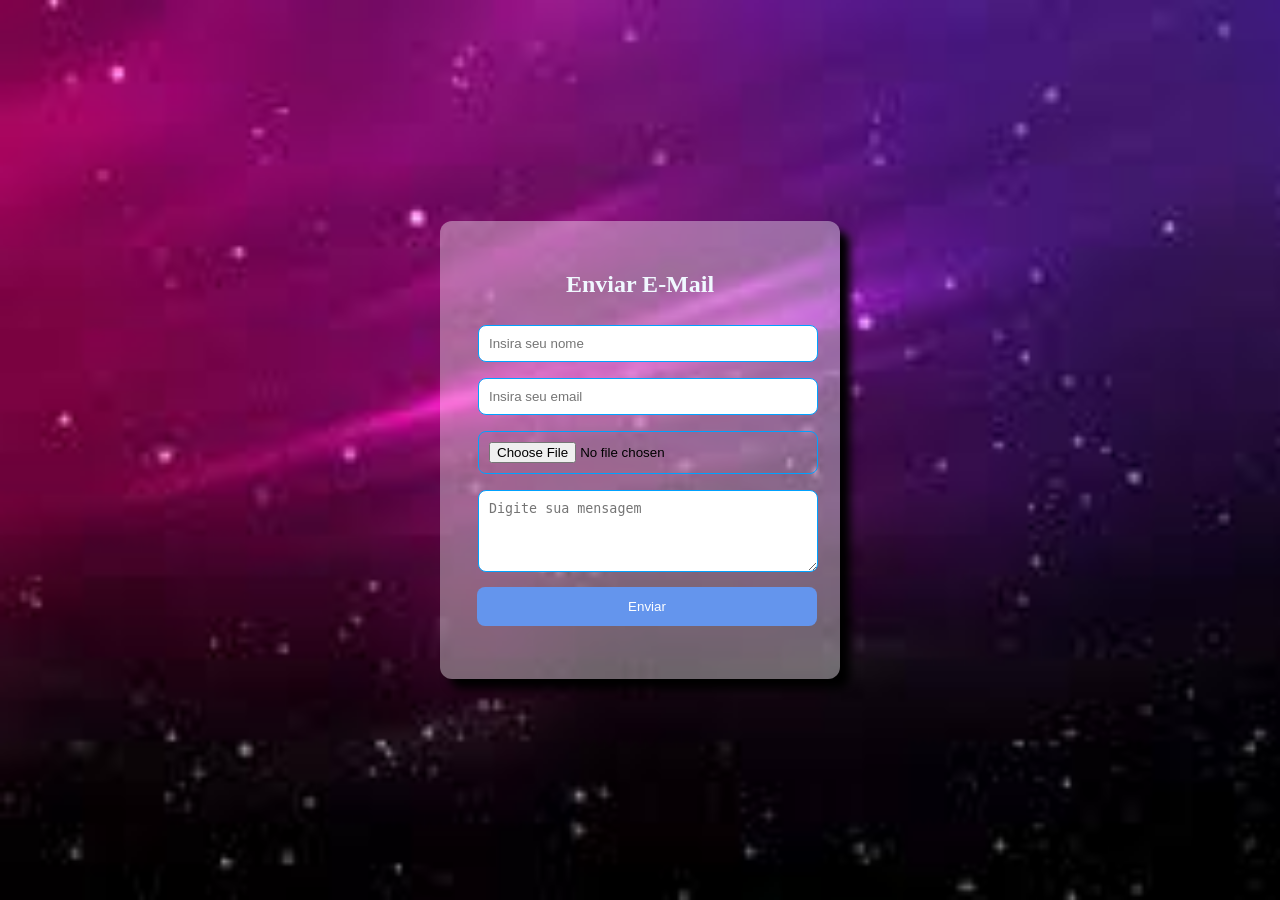
<file: João Vic/formulario/index.html>
<html :lang="pt-br">
<head>
    <title> Formulário de Contato </title>
    <link rel="stylesheet" href="estilo.css">
</head>
<body>
   
    <div class="painel">
        <h2>Enviar E-Mail</h2>
        <form action="mailto:gustavo180g@gmail.com" method="post" enctype="text/plain">

            <input type="c" name="nome" placeholder="Insira seu nome">
            <input type="email" name="email" placeholder="Insira seu email">
            <input type="file" name="Arquivo">
            <textarea name="mensagem" rows="4" placeholder="Digite sua mensagem"></textarea>
            <button type="submit"> Enviar </button> 
        
        </form>
    </div>

</body>
</html>
</file>
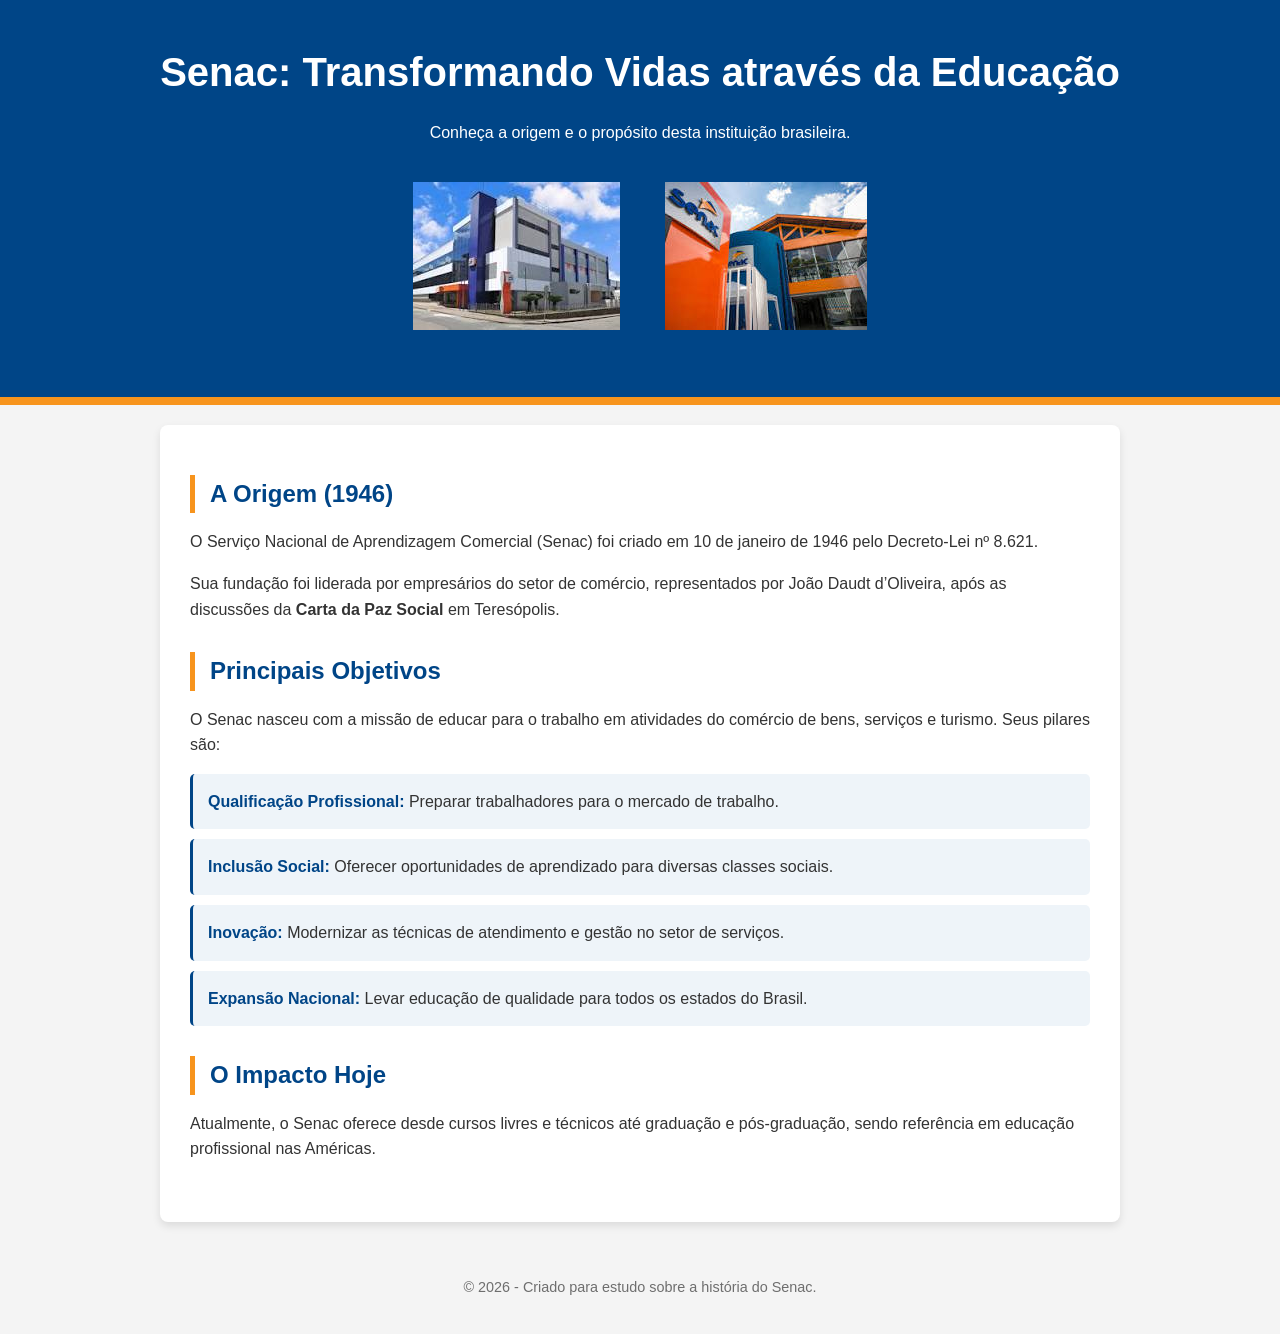
<file: João Vic/curriculo.v2/sobre.html>
<html lang="pt-br">
<head>
    <meta charset="UTF-8">
    <title>História e Criação do Senac</title>
    <link rel="stylesheet" href="sobre.css">
</head>
<body>

    <header>
        <h1>Senac: Transformando Vidas através da Educação</h1>
        <p>Conheça a origem e o propósito desta instituição brasileira.</p>
        <img src="download.jpg" alt="">
        <img src="download (1).jpg" alt="">
    </header>

    <main>
        <section>
            <h2>A Origem (1946)</h2>
            <p>O Serviço Nacional de Aprendizagem Comercial (Senac) foi criado em 10 de janeiro de 1946 pelo Decreto-Lei nº 8.621.</p>
            <p>Sua fundação foi liderada por empresários do setor de comércio, representados por João Daudt d’Oliveira, após as discussões da <strong>Carta da Paz Social</strong> em Teresópolis.</p>
        </section>

        <section>
            <h2>Principais Objetivos</h2>
            <p>O Senac nasceu com a missão de educar para o trabalho em atividades do comércio de bens, serviços e turismo. Seus pilares são:</p>
            <ul>
                <li><strong>Qualificação Profissional:</strong> Preparar trabalhadores para o mercado de trabalho.</li>
                <li><strong>Inclusão Social:</strong> Oferecer oportunidades de aprendizado para diversas classes sociais.</li>
                <li><strong>Inovação:</strong> Modernizar as técnicas de atendimento e gestão no setor de serviços.</li>
                <li><strong>Expansão Nacional:</strong> Levar educação de qualidade para todos os estados do Brasil.</li>
            </ul>
        </section>

        <section>
            <h2>O Impacto Hoje</h2>
            <p>Atualmente, o Senac oferece desde cursos livres e técnicos até graduação e pós-graduação, sendo referência em educação profissional nas Américas.</p>
        </section>
            </main>

    <footer>
        <p>&copy; 2026 - Criado para estudo sobre a história do Senac.</p>
    </footer>

</body>
</html>
</file>
<file: João Vic/formulario/estilo.css>
body{
     background-image: url([data-uri]);
    background-size: cover;
     background-color: rgb(255, 166, 0);
     display: flex;
     align-items: center;
     justify-content: center;
}

.painel{
    background-color: rgba(255, 255, 255, 0.377);
    padding: 30px;
    border-radius: 12px;
    width: 340px;
    box-shadow: 10px 10px 10px;
}
input, textarea{
    width: 100%;
    padding: 10px;
    margin:8px;
    border-radius: 8px;
    border: 1px solid rgb(0, 162, 255);
}

button{
    width:100%;
    padding: 12px;
    border-radius:8px;
    border:none;
    cursor: pointer;
    color: rgb(255, 255, 255);
    background-color: cornflowerblue;
    margin: 7px;
    transition: 0.5s;


}
button:hover{
    background-color: rgb(253, 0, 0);
    scale: 1.1;
}

h2{
    text-align: center;
    color:aliceblue;
}
</file>
<file: João Vic/curriculo.v2/sobre.css>
body {
        font-family: 'Segoe UI', Tahoma, Geneva, Verdana, sans-serif;
        line-height: 1.6;
        margin: 0;
        padding: 0;
        background-color: #f4f4f4;
        color: #333;
    }

    header {
        background-color: #004587; 
        color: white;
        padding: 40px 20px;
        text-align: center;
        border-bottom: 8px solid #f7941d; 
    }

    header h1 {
        margin: 0;
        font-size: 2.5rem;
    }
    header img{
        padding: 20px;
    }
 
    main {
        max-width: 900px;
        margin: 20px auto;
        background: white;
        padding: 30px;
        box-shadow: 0 4px 8px rgba(0,0,0,0.1);
        border-radius: 8px;
    }

   
    section {
        margin-bottom: 30px;
    }

    h2 {
        color: #004587;
        border-left: 5px solid #f7941d;
        padding-left: 15px;
        margin-bottom: 15px;
    }

    ul {
        list-style: none;
        padding: 0;
    }

    ul li {
        background: #eef4f9;
        margin-bottom: 10px;
        padding: 15px;
        border-radius: 5px;
        border-left: 3px solid #004587;
    }

    ul li strong {
        color: #004587;
    }

 footer {
        text-align: center;
        padding: 20px;
        font-size: 0.9rem;
        color: #6e6e6e;
    }
</file>
